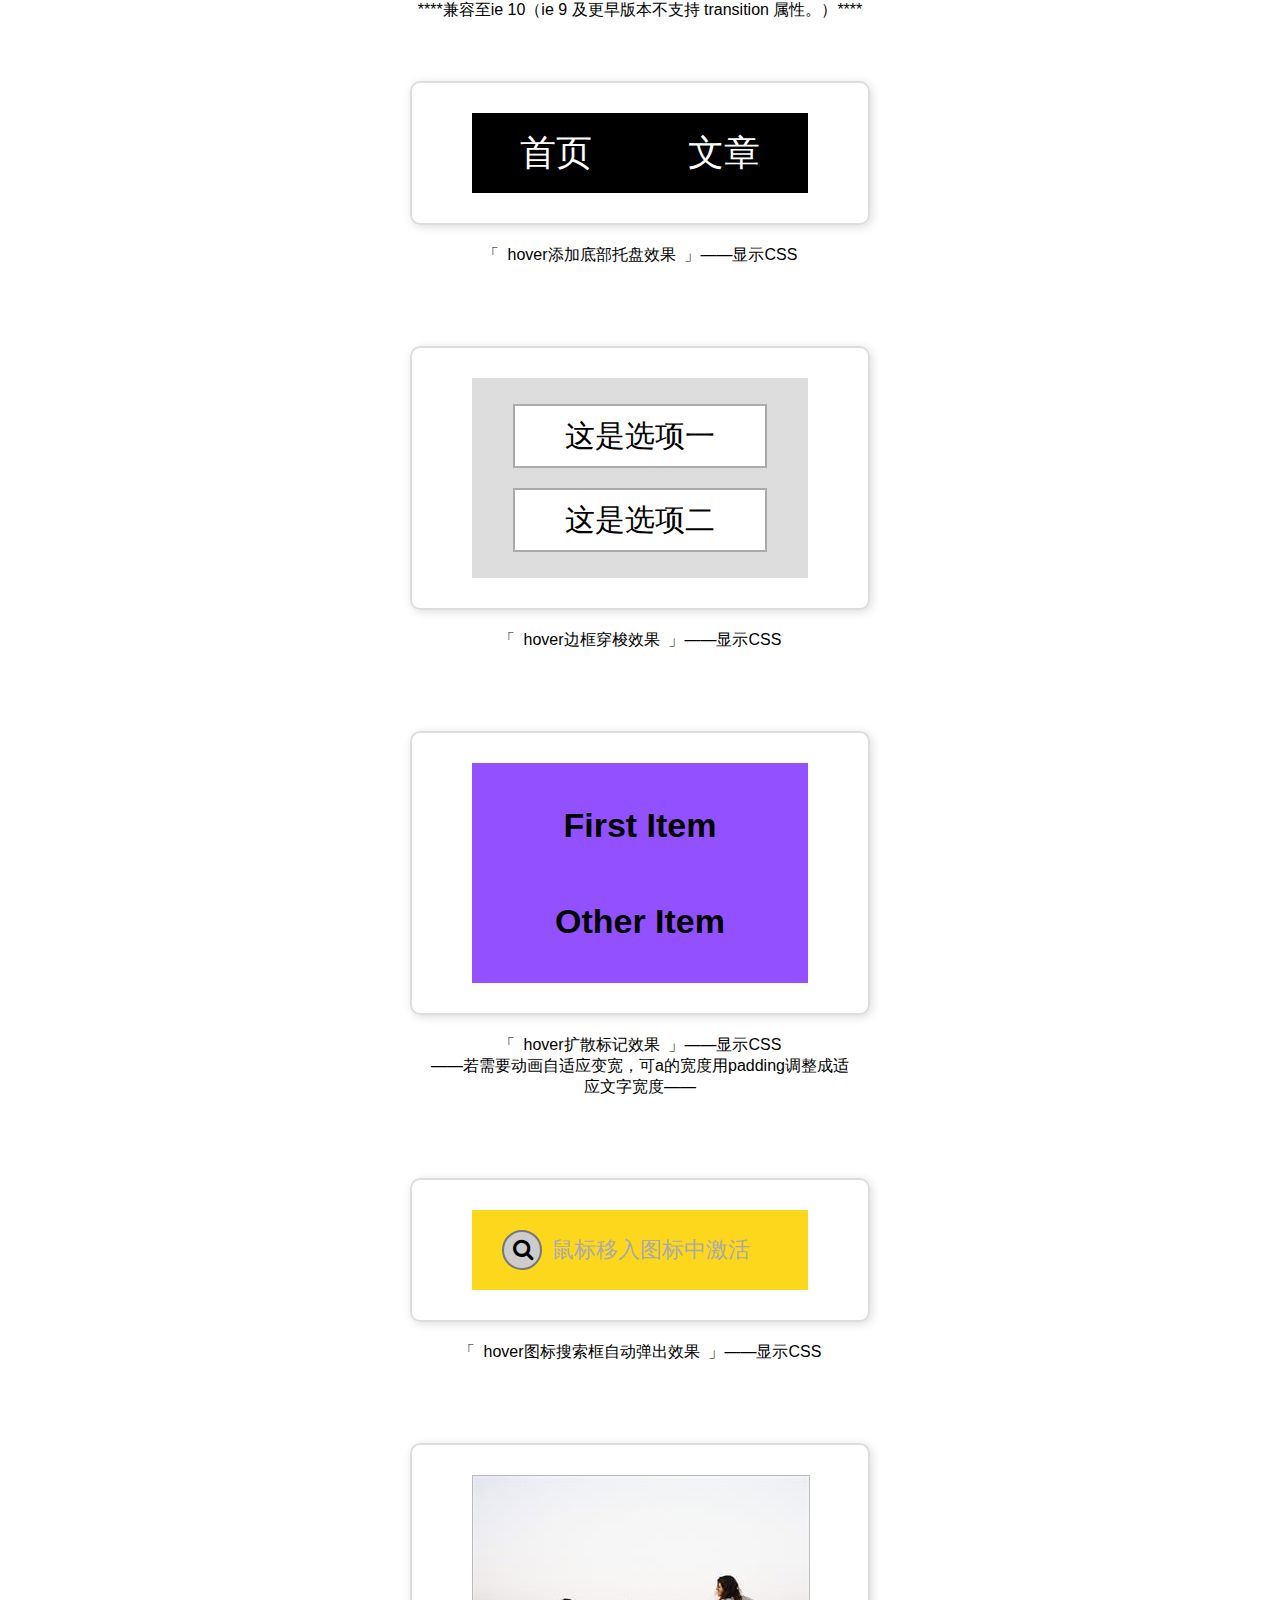
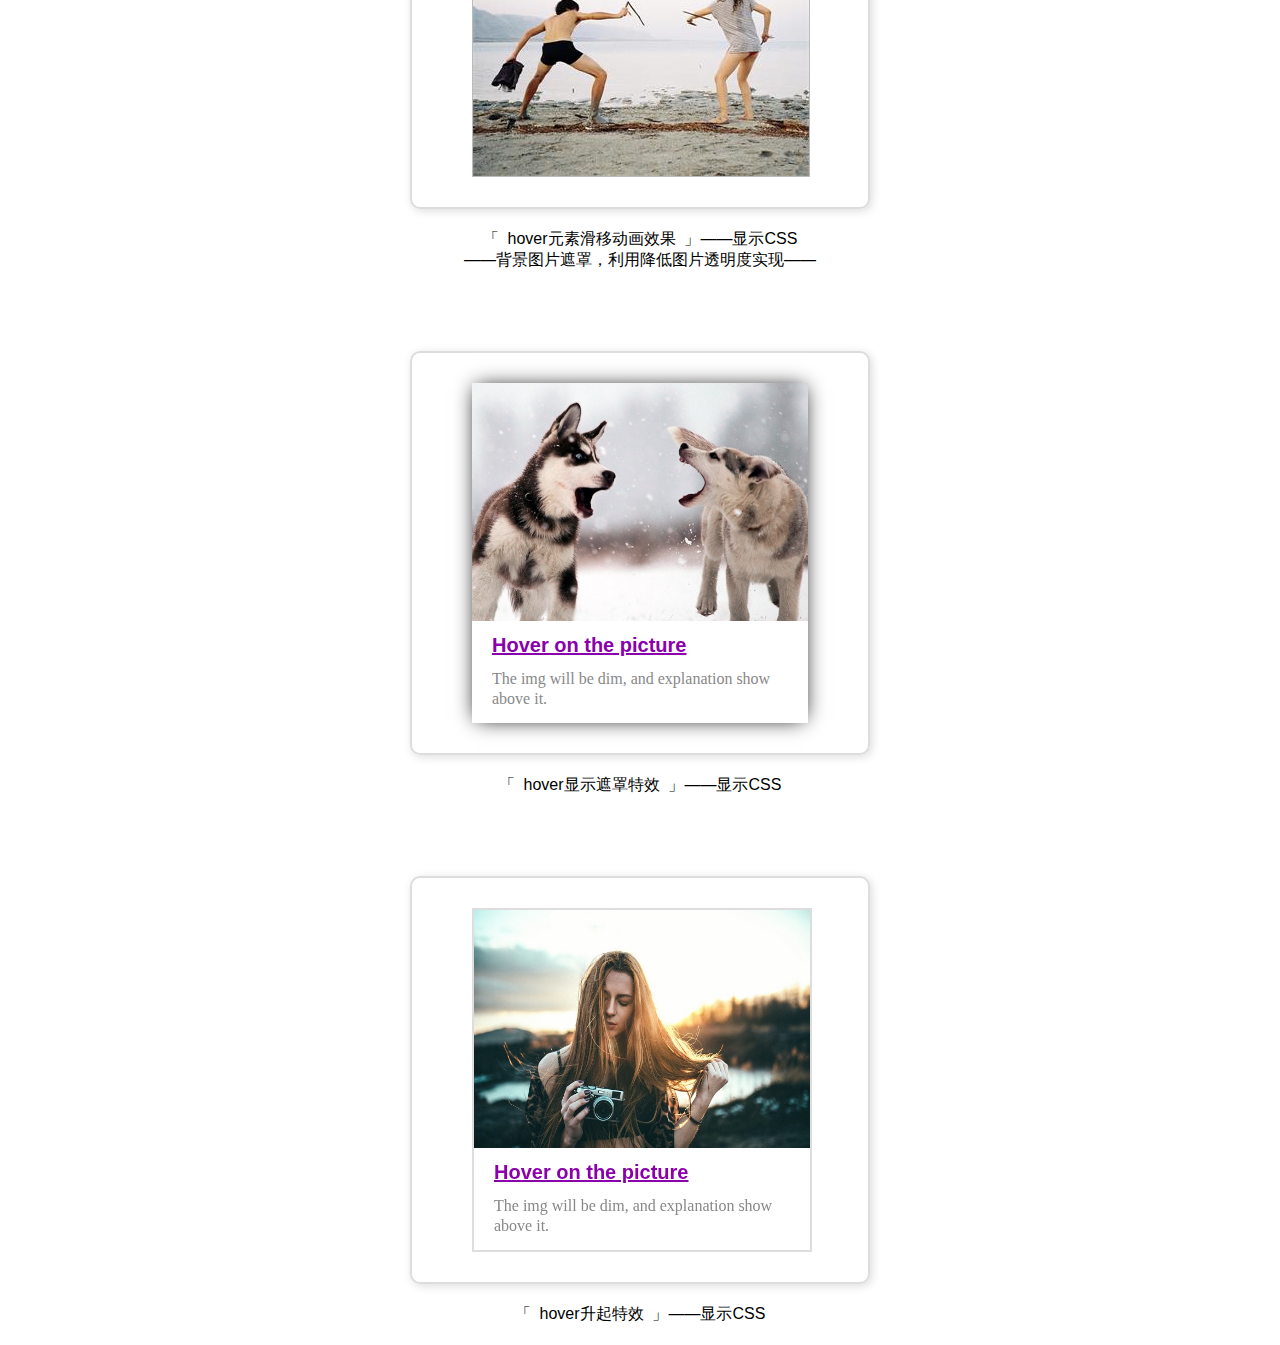
<file: index.html>
<!doctype html>
<html lang="en">
<head>
	<meta charset="UTF-8">
	<title>demo</title>
	<link rel="stylesheet" href="font-awesome/css/font-awesome.min.css">
	<link rel="stylesheet" href="main.css">
</head>
<body>
<div class="content">
	<p>****兼容至ie 10（ie 9 及更早版本不支持 transition 属性。）****</p>
	<div id="demo1">
		<!-- 导航hover效果 -->
		<nav>
			<ul>
				<li><a href="#">首页</a></li>
				<li><a href="#">文章</a></li>
			</ul>
		</nav>
	</div>
	<p class="title">「&nbsp;&nbsp;hover添加底部托盘效果&nbsp;&nbsp;」——显示CSS</p>
	<textarea class="code">nav {
    height: 80px;
    background: #000;
}

nav ul {
    display:    -moz-flex;
    display:     -ms-flex;
    display:  -ms-flexbox; /*兼容ie10*/
    display: -webkit-flex;
    display:         flex; /*实现子元素等分效果*/
}

nav li {
    position: relative;

    -webkit-flex: 1;
        -ms-flex: 1;
            flex: 1;
       -moz-flex: 1;
}

nav a {
    font-size: 36px;
    line-height: 80px;
    text-align: center;
    text-decoration: none;
    color: #fff;
}

nav li:after {
    content: '';
    display: block;
    position: absolute;
    bottom: 0;
    left: 0;
    width: 100%;
    height: 8px;
    font-size: 0;
    background: #1e64ce;

    -webkit-transition: transform .5s;
    -webkit-transition: transform .5s;
       -moz-transition: transform .5s;
        -ms-transition: transform .5s;
         -o-transition: transform .5s;
            transition: transform .5s;
    -webkit-transform: scaleX(0);
       -moz-transform: scaleX(0);
        -ms-transform: scaleX(0);
         -o-transform: scaleX(0);
            transform: scaleX(0);/*是水平方向压缩到0*/
}

nav li:hover:after {
    -webkit-transform: scaleX(1);
       -moz-transform: scaleX(1);
        -ms-transform: scaleX(1);
         -o-transform: scaleX(1);
            transform: scaleX(1);
}
	</textarea>
	<div id="demo2">
		<!-- 边框穿梭效果 -->
		<div class="demo2-list">
			<ul>
				<li><a href="#">这是选项一</a></li>
				<li><a href="#">这是选项二</a></li>
			</ul>
		</div>
	</div>
	<p class="title">
		「&nbsp;&nbsp;hover边框穿梭效果&nbsp;&nbsp;」——显示CSS<br/>
	</p>
	<textarea class="code">.demo2-list {
    padding: 6px 0;
    font-size: 30px;
    background: #ddd;
}

.demo2-list a {
    text-decoration: none;
    color: #000;
}

.demo2-list li {
    position: relative;
    width: 250px;
    margin: 20px auto;
    border: 2px solid #aaa;
    line-height: 60px;
    text-align: center;
    background: #fff;

    -webkit-transition: border-color .4s ease-in;
       -moz-transition: border-color .4s ease-in;
        -ms-transition: border-color .4s ease-in;
         -o-transition: border-color .4s ease-in;
            transition: border-color .4s ease-in;
}

.demo2-list li:before,
.demo2-list li:after {
    content: "";
    display: block;
    position: absolute;
    width: 0;
    height: 0;

    -webkit-box-sizing: border-box;
       -moz-box-sizing: border-box;
            box-sizing: border-box;
    -webkit-transition: border-color .4s ease-out, width .2s ease-out .2s, height .2s ease-out;
       -moz-transition: border-color .4s ease-out, width .2s ease-out .2s, height .2s ease-out;
        -ms-transition: border-color .4s ease-out, width .2s ease-out .2s, height .2s ease-out;
         -o-transition: border-color .4s ease-out, width .2s ease-out .2s, height .2s ease-out;
            transition: border-color .4s ease-out, width .2s ease-out .2s, height .2s ease-out;
}

.demo2-list li:before {
    top: 0;
    left: 0;
    border-top: 2px solid transparent;
    border-right: 2px solid transparent;
}

.demo2-list li:after {
    right: 0;
    bottom: 0;
    border-bottom: 2px solid transparent;
    border-left: 2px solid transparent;
}

.demo2-list li:hover {
    border-color: #f15b5b;
}

.demo2-list li:hover::before,
.demo2-list li:hover::after {
    width: 100%;
    height: 100%;
    border-color: #f15b5b;

    -webkit-transition: border-color .0s ease-in, height .2s ease-in .2s, width .2s ease-in;
       -moz-transition: border-color .0s ease-in, height .2s ease-in .2s, width .2s ease-in;
        -ms-transition: border-color .0s ease-in, height .2s ease-in .2s, width .2s ease-in;
         -o-transition: border-color .0s ease-in, height .2s ease-in .2s, width .2s ease-in;
            transition: border-color .0s ease-in, height .2s ease-in .2s, width .2s ease-in;
}</textarea>
	<div id="demo3">
		<!-- 选中扩散效果 -->
		<div class="demo3-list">
			<ul>
				<li><a href="#">First Item</a></li>
				<li><a href="#">Other Item</a></li>
			</ul>
		</div>
	</div>
	<p class="title">
		「&nbsp;&nbsp;hover扩散标记效果&nbsp;&nbsp;」——显示CSS<br/>
		——若需要动画自适应变宽，可a的宽度用padding调整成适应文字宽度——
	</p>
	<textarea class="code">.demo3-list {
    padding: 6px 0;
    font-size: 30px;
    background: #9350ff;
}

.demo3-list li {
    width: 250px;
    margin: 16px auto;
    text-align: center;
}

.demo3-list a {
    font: bold 34px/80px "Arial";
    position: relative;
    width: 100%;
    height: 100%;
    text-decoration: none;
    color: #000;
}

.demo3-list a:before,
.demo3-list a:after {
    content: "";
    position: absolute;
    top: 0;
    left: 0;
    width: 100%;
    height: 100%;
    border: 4px solid #7139cc;
    opacity: 0;

    -webkit-box-sizing: border-box;
       -moz-box-sizing: border-box;
            box-sizing: border-box;
    -webkit-transition: transform .5s ease, opacity .8s ease;
       -moz-transition: transform .5s ease, opacity .8s ease;
        -ms-transition: transform .5s ease, opacity .8s ease;
         -o-transition: transform .5s ease, opacity .8s ease;
            transition: transform .5s ease, opacity .8s ease;
    -webkit-transform: scale(0,0);
       -moz-transform: scale(0,0);
        -ms-transform: scale(0,0);
         -o-transform: scale(0,0);
            transform: scale(0,0);
}

.demo3-list a:after {
    -webkit-transition-delay: .1s;
       -moz-transition-delay: .1s;
        -ms-transition-delay: .1s;
         -o-transition-delay: .1s;
            transition-delay: .1s;
}

.demo3-list a:hover:before {
    border: 8px solid #7139cc;
    opacity: 1;

    -webkit-transform: scale(.9,.6);
       -moz-transform: scale(.9,.6);
        -ms-transform: scale(.9,.6);
         -o-transform: scale(.9,.6);
            transform: scale(.9,.6);
}

.demo3-list a:hover:after {
    border: 2px solid #7139cc;
    opacity: 1;

    -webkit-transform: scale(.82,.74);
       -moz-transform: scale(.82,.74);
        -ms-transform: scale(.82,.74);
         -o-transform: scale(.82,.74);
            transform: scale(.82,.74);
}</textarea>
	<div id="demo4">
		<!-- 搜索框弹出效果 -->
		<!-- 未解决缺陷，内部图标遮挡input，阻止动画生成。 -->
		<div class="search-bar">
			<div class="search">
				<input type="text" placeholder="&nbsp;&nbsp;&nbsp;&nbsp;点击以保持搜索框">
				<span class="fa fa-search"></span>
			</div>
			<span class="tips">鼠标移入图标中激活</span>
		</div>
	</div>
    <p class="title">
    	「&nbsp;&nbsp;hover图标搜索框自动弹出效果&nbsp;&nbsp;」——显示CSS<br/>
    </p>
    <textarea class="code">.search-bar {
    position: relative;
    padding: 20px 30px;
    background: #fdd71c;
}

.search-bar .search {
    display: inline-block;
    position: relative;
    height: 40px;
    z-index: 99;
}

.search-bar input {
    width: 16px;
    height: 36px;
    padding-left: 20px;
    border: 2px solid #777;
    font-size: 22px;
    line-height: 36px;
    color: #444;
    outline: none;
    background: #ccc;

    -webkit-transition: background .5s, width .5s;
       -moz-transition: background .5s, width .5s;
        -ms-transition: background .5s, width .5s;
         -o-transition: background .5s, width .5s;
            transition: background .5s, width .5s;
    -webkit-border-radius: 20px;
       -moz-border-radius: 20px;
            border-radius: 20px;
}

.search-bar input::-webkit-input-placeholder {
    color: #ffe04a;
}
/*设置input中默认字的样式↑↓*/
.search-bar input:-ms-input-placeholder {
    color: #ffe04a;
}

.search-bar input::-ms-clear {
    display: none;
}/*去除ie的input中的叉*/

.fa-search {
    font-size: 22px;
    position: absolute;
    right: 9px;
    top: 8px;
}

.search-bar .tips {
   position: absolute;
   font-size: 22px;
   top: 25px;
   left: 80px;
   color: #aaa;
}

/*@media screen and (-webkit-min-device-pixel-ratio:0) { 
    .search-bar .fa {
        /*vertical-align: middle;
    }
}*/
/*兼容webkit内核，使搜索图标居中*/

.search:hover input,
.search input:focus {
    width: 250px;
    background: #fff;
}</textarea>
	<div id="demo5">
		<!-- 选中元素框特效（下移，层叠） -->
		<div class="demo5-box">
			<img src="img1.jpg" title="moved down">
			<div class="text-box">
				<h3>我在下移噢</h3>
				<p>在我正在下移的同时，下面的图片也稍微做了下移动动作以让出位置噢。</p>
			</div>
		</div>
	</div>
	<p class="title">
	「&nbsp;&nbsp;hover元素滑移动画效果&nbsp;&nbsp;」——显示CSS<br/>
	——背景图片遮罩，利用降低图片透明度实现——
	</p>
	<textarea class="code">.demo5-box {
    overflow: hidden;
    position: relative;
    width: 100%;
    height: 300px;
    border: 1px solid #bbb;
    background: #000;

    -webkit-transition: box-shadow .4s ease;
       -moz-transition: box-shadow .4s ease;
        -ms-transition: box-shadow .4s ease;
         -o-transition: box-shadow .4s ease;
            transition: box-shadow .4s ease;
}


.demo5-box .text-box {
    position: absolute;
    top: -100px;
    width: 100%;
    height: 100px;
    padding: 10px 20px;
    background: #ff98aa;

    -webkit-box-sizing: border-box;
       -moz-box-sizing: border-box;
            box-sizing: border-box;
}

.demo5-box img {
    width: 100%;
    height: 100%;
}

.demo5-box h3 {
    font: bold 18px/30px "Microsoft YaHei";
    text-align: center;
    letter-spacing: 3px;
    color: #fff;
}

.demo5-box p {
    font: 14px/20px "Microsoft YaHei";
    margin-top: 6px;
    color: #fff;
}

.demo5-box img,
.demo5-box .text-box {
    -webkit-transition: transform .4s ease-out, opacity .4s ease;
       -moz-transition: transform .4s ease-out, opacity .4s ease;
        -ms-transition: transform .4s ease-out, opacity .4s ease;
         -o-transition: transform .4s ease-out, opacity .4s ease;
            transition: transform .4s ease-out, opacity .4s ease;
}

.demo5-box:hover {
    -webkit-box-shadow: 0 0 20px -5px;
       -moz-box-shadow: 0 0 20px -5px;
            box-shadow: 0 0 20px -5px;
}


.demo5-box:hover img {
    opacity: .8;

    -webkit-transform: translateY(26px);
       -moz-transform: translateY(26px);
        -ms-transform: translateY(26px);
         -o-transform: translateY(26px);
            transform: translateY(26px);
}

.demo5-box:hover .text-box {
    -webkit-transform: translateY(100px);
       -moz-transform: translateY(100px);
        -ms-transform: translateY(100px);
         -o-transform: translateY(100px);
            transform: translateY(100px);
}</textarea>
	<div id="demo6">
		<!-- 炫酷特效 -->
		<div class="demo6-box">
			<div class="img-box">
				<img src="img3.jpg" title="show up">
				<span>
					*****<br/>
					Im explanation<br/>
					REad MOre
				</span>
			</div>
			
			<div class="text-box">
				<h3><a href="#">Hover on the picture</a></h3>
				<p>The img will be dim, and explanation show above it.</p>
			</div>
		</div>
	</div>
	<p class="title">
	「&nbsp;&nbsp;hover显示遮罩特效&nbsp;&nbsp;」——显示CSS
	</p>
	<textarea class="code">.demo6-box {
    width: 100%;
    height: 340px;
    background: #000;

    -webkit-box-shadow: 0 0 20px -4px;
       -moz-box-shadow: 0 0 20px -4px;
            box-shadow: 0 0 20px -4px;
}

.demo6-box .img-box {
    position: relative;
    height: 70%;
}

.demo6-box img {
    width: 100%;
    height: 100%;
}

.demo6-box span {
    position: absolute;
    top: 0;
    left: 0;
    width: 100%;
    margin-top: 110px;
    font-size: 18px;
    text-align: center;
    letter-spacing: 1px;
    opacity: 0;
    color: #fff;
    cursor: pointer;
}

.demo6-box .text-box {
    width: 100%;
    height: 30%;
    padding-left: 20px;
    background: #fff;

    -webkit-box-sizing: border-box;
       -moz-box-sizing: border-box;
            box-sizing: border-box;
}

.demo6-box h3 {
    font: bold 20px/48px "Microsoft YaHei";
}

.demo6-box a {
    color: #8a00ab;
}


.demo6-box p {
    font: 16px/20px "Microsoft YaHei";
    text-align: left;
    color: #888;
}

.demo6-box .img-box:before,
.demo6-box .img-box:after {
    content: "";
    position: absolute;
    top: 0;
    left: 0;
    width: 100%;
    height: 100%;
    opacity: 0;

    -webkit-box-sizing: border-box;
       -moz-box-sizing: border-box;
            box-sizing: border-box;
}

.demo6-box .img-box:before {
    border-top: 2px solid #fff;
    border-bottom: 2px solid #fff;

    transform: scale(0, .65);
}

.demo6-box .img-box:after {
    border-right: 2px solid #fff;
    border-left: 2px solid #fff;

    transform: scale(.65, 0);
}

.demo6-box .img-box:before,
.demo6-box .img-box:after,
.demo6-box span,
.demo6-box img {
    -webkit-transition: opacity .8s ease, transform .8s ease, margin-top .4s ease;
       -moz-transition: opacity .8s ease, transform .8s ease, margin-top .4s ease;
        -ms-transition: opacity .8s ease, transform .8s ease, margin-top .4s ease;
         -o-transition: opacity .8s ease, transform .8s ease, margin-top .4s ease;
            transition: opacity .8s ease, transform .8s ease, margin-top .8s ease;
}

.demo6-box:hover .img-box:before,
.demo6-box:hover .img-box:after {
    opacity: 1;

    transform: scale(.7,.7);
}

.demo6-box:hover span {
    margin-top: 86px;
    opacity: 1;
}

.demo6-box:hover img {
    opacity: .6;
}</textarea>
	<div id="demo7">
		<!-- 炫酷特效 -->
		<div class="demo7-box">
			<div class="img-box">
				<img src="img2.jpg" title="show up">
			</div>
			
			<div class="text-box">
				<h3><a href="#">Hover on the picture</a></h3>
				<p>The img will be dim, and explanation show above it.</p>
			</div>
		</div>
	</div>
	<p class="title">
	「&nbsp;&nbsp;hover升起特效&nbsp;&nbsp;」——显示CSS
	</p>
	<textarea class="code">#demo7 {
    -webkit-perspective: 800px;
       -moz-perspective: 800px;
        -ms-perspective: 800px;
            perspective: 800px;
}

.demo7-box {
    width: 100%;
    height: 340px;
    border: 2px solid #ddd;
    background: #000;

    -webkit-transition: transform .4s ease, box-shadow .2s linear;
       -moz-transition: transform .4s ease, box-shadow .2s linear;
        -ms-transition: transform .4s ease, box-shadow .2s linear;
         -o-transition: transform .4s ease, box-shadow .2s linear;
            transition: transform .4s ease, box-shadow .2s linear;

    -webkit-transform-style: preserve-3d;
       -moz-transform-style: preserve-3d;
        -ms-transform-style: preserve-3d;
            transform-style: preserve-3d;
}

.demo7-box .img-box {
    height: 70%;
}

.demo7-box img {
    width: 100%;
    height: 100%;
}

.demo7-box .text-box {
    width: 100%;
    height: 30%;
    padding-left: 20px;
    background: #fff;

    -webkit-box-sizing: border-box;
       -moz-box-sizing: border-box;
            box-sizing: border-box;
}

.demo7-box h3 {
    font: bold 20px/48px "Microsoft YaHei";
}

.demo7-box a {
    color: #8a00ab;
}


.demo7-box p {
    font: 16px/20px "Microsoft YaHei";
    text-align: left;
    color: #888;
}

.demo7-box:hover {
    -webkit-transform: translateZ(50px);
       -moz-transform: translateZ(50px);
        -ms-transform: translateZ(50px);
         -o-transform: translateZ(50px);
            transform: translateZ(50px);
    -webkit-box-shadow: 0 0 30px #ccc;
       -moz-box-shadow: 0 0 30px #ccc;
            box-shadow: 0 0 30px #ccc;
}</textarea>

</div>
</body>
<script>
	window.onload = function (){
		var title = document.getElementsByClassName("title");
		var i;
		for (i=0;i<title.length;i++) {
			(function (i) {
				title[i].onclick = function () {
					var item = document.getElementsByClassName("code")[i];
					if (item.style.display === 'block') {
						item.style.display = "none";
					} else {
                        item.style.display = "block";
                    }
				}
			}) (i);
		}

	}
</script>
</html>
</file>
<file: main.css>
/*reset*/

html,
body {
    width: 100%;
    height: 100%;
}

body,
div,
img,
p,
h3,
span,
a,
button,
nav,
ul,
li,
input,
textarea {
    margin: 0;
    padding: 0;
    font-family: "arial", "Microsoft YaHei";
}

a,
button,
nav {
    display: block;
}

li {
    list-style: none;
}

p {
    text-align: center;
}

/*all*/

.content > div {
    width: 460px;
    height: auto;
    margin: 60px auto 20px auto;
    padding: 30px 60px;
    border: 2px solid #ddd;
    font-size: 0;

    -webkit-box-sizing: border-box;
       -moz-box-sizing: border-box;
            box-sizing: border-box;
    -webkit-border-radius: 10px;
       -moz-border-radius: 10px;
            border-radius: 10px;
    -webkit-box-shadow: 2px 2px 10px #ddd;
       -moz-box-shadow: 2px 2px 10px #ddd;
            box-shadow: 2px 2px 10px #ddd;
}

.title {
    display: block;
    width: 420px;
    padding-bottom: 20px;
    cursor: pointer;
    margin: 0 auto;
}

textarea {
    display: none;
    width: 420px;
    height: 420px;
    margin: 0 auto;
    padding: 20px;
    font-size: 16px;
    line-height: 20px;
    color: #444;
}


/*demo1*/

nav {
    height: 80px;
    background: #000;
}

nav ul {
    display:    -moz-flex;
    display:     -ms-flex;
    display:  -ms-flexbox; /*兼容ie10*/
    display: -webkit-flex;
    display:         flex; /*实现子元素等分效果*/
}

nav li {
    position: relative;

    -webkit-flex: 1;
        -ms-flex: 1;
            flex: 1;
       -moz-flex: 1;
}

nav a {
    font-size: 36px;
    line-height: 80px;
    text-align: center;
    text-decoration: none;
    color: #fff;
}

nav li:after {
    content: '';
    display: block;
    position: absolute;
    bottom: 0;
    left: 0;
    width: 100%;
    height: 8px;
    font-size: 0;
    background: #1e64ce;

    -webkit-transition: transform .5s;
    -webkit-transition: transform .5s;
       -moz-transition: transform .5s;
        -ms-transition: transform .5s;
         -o-transition: transform .5s;
            transition: transform .5s;
    -webkit-transform: scaleX(0);
       -moz-transform: scaleX(0);
        -ms-transform: scaleX(0);
         -o-transform: scaleX(0);
            transform: scaleX(0);/*是水平方向压缩到0*/
}

nav li:hover:after {
    -webkit-transform: scaleX(1);
       -moz-transform: scaleX(1);
        -ms-transform: scaleX(1);
         -o-transform: scaleX(1);
            transform: scaleX(1);
}


/*demo2*/

.demo2-list {
    padding: 6px 0;
    font-size: 30px;
    background: #ddd;
}

.demo2-list a {
    text-decoration: none;
    color: #000;
}

.demo2-list li {
    position: relative;
    width: 250px;
    margin: 20px auto;
    border: 2px solid #aaa;
    line-height: 60px;
    text-align: center;
    background: #fff;

    -webkit-transition: border-color .4s ease-in;
       -moz-transition: border-color .4s ease-in;
        -ms-transition: border-color .4s ease-in;
         -o-transition: border-color .4s ease-in;
            transition: border-color .4s ease-in;
}

.demo2-list li:before,
.demo2-list li:after {
    content: "";
    display: block;
    position: absolute;
    width: 0;
    height: 0;

    -webkit-box-sizing: border-box;
       -moz-box-sizing: border-box;
            box-sizing: border-box;
    -webkit-transition: border-color .4s ease-out, width .2s ease-out .2s, height .2s ease-out;
       -moz-transition: border-color .4s ease-out, width .2s ease-out .2s, height .2s ease-out;
        -ms-transition: border-color .4s ease-out, width .2s ease-out .2s, height .2s ease-out;
         -o-transition: border-color .4s ease-out, width .2s ease-out .2s, height .2s ease-out;
            transition: border-color .4s ease-out, width .2s ease-out .2s, height .2s ease-out;
}

.demo2-list li:before {
    top: 0;
    left: 0;
    border-top: 2px solid transparent;
    border-right: 2px solid transparent;
}

.demo2-list li:after {
    right: 0;
    bottom: 0;
    border-bottom: 2px solid transparent;
    border-left: 2px solid transparent;
}

.demo2-list li:hover {
    border-color: #f15b5b;
}

.demo2-list li:hover::before,
.demo2-list li:hover::after {
    width: 100%;
    height: 100%;
    border-color: #f15b5b;

    -webkit-transition: border-color .0s ease-in, height .2s ease-in .2s, width .2s ease-in;
       -moz-transition: border-color .0s ease-in, height .2s ease-in .2s, width .2s ease-in;
        -ms-transition: border-color .0s ease-in, height .2s ease-in .2s, width .2s ease-in;
         -o-transition: border-color .0s ease-in, height .2s ease-in .2s, width .2s ease-in;
            transition: border-color .0s ease-in, height .2s ease-in .2s, width .2s ease-in;
}


/*demo3*/

.demo3-list {
    padding: 6px 0;
    font-size: 30px;
    background: #9350ff;
}

.demo3-list li {
    width: 250px;
    margin: 16px auto;
    text-align: center;
}

.demo3-list a {
    font: bold 34px/80px "Arial";
    position: relative;
    width: 100%;
    height: 100%;
    text-decoration: none;
    color: #000;
}

.demo3-list a:before,
.demo3-list a:after {
    content: "";
    position: absolute;
    top: 0;
    left: 0;
    width: 100%;
    height: 100%;
    border: 4px solid #7139cc;
    opacity: 0;

    -webkit-box-sizing: border-box;
       -moz-box-sizing: border-box;
            box-sizing: border-box;
    -webkit-transition: transform .5s ease, opacity .8s ease;
       -moz-transition: transform .5s ease, opacity .8s ease;
        -ms-transition: transform .5s ease, opacity .8s ease;
         -o-transition: transform .5s ease, opacity .8s ease;
            transition: transform .5s ease, opacity .8s ease;
    -webkit-transform: scale(0,0);
       -moz-transform: scale(0,0);
        -ms-transform: scale(0,0);
         -o-transform: scale(0,0);
            transform: scale(0,0);
}

.demo3-list a:after {
    -webkit-transition-delay: .1s;
       -moz-transition-delay: .1s;
        -ms-transition-delay: .1s;
         -o-transition-delay: .1s;
            transition-delay: .1s;
}

.demo3-list a:hover:before {
    border: 8px solid #7139cc;
    opacity: 1;

    -webkit-transform: scale(.9,.6);
       -moz-transform: scale(.9,.6);
        -ms-transform: scale(.9,.6);
         -o-transform: scale(.9,.6);
            transform: scale(.9,.6);
}

.demo3-list a:hover:after {
    border: 2px solid #7139cc;
    opacity: 1;

    -webkit-transform: scale(.82,.74);
       -moz-transform: scale(.82,.74);
        -ms-transform: scale(.82,.74);
         -o-transform: scale(.82,.74);
            transform: scale(.82,.74);
}


/*demo4*/

.search-bar {
    position: relative;
    padding: 20px 30px;
    background: #fdd71c;
}

.search-bar .search {
    display: inline-block;
    position: relative;
    height: 40px;
    z-index: 99;
}

.search-bar input {
    width: 16px;
    height: 36px;
    padding-left: 20px;
    border: 2px solid #777;
    font-size: 22px;
    line-height: 36px;
    color: #444;
    outline: none;
    background: #ccc;

    -webkit-transition: background .5s, width .5s;
       -moz-transition: background .5s, width .5s;
        -ms-transition: background .5s, width .5s;
         -o-transition: background .5s, width .5s;
            transition: background .5s, width .5s;
    -webkit-border-radius: 20px;
       -moz-border-radius: 20px;
            border-radius: 20px;
}

.search-bar input::-webkit-input-placeholder {
    color: #ffe04a;
}
/*设置input中默认字的样式↑↓*/
.search-bar input:-ms-input-placeholder {
    color: #ffe04a;
}

.search-bar input::-ms-clear {
    display: none;
}/*去除ie的input中的叉*/

.fa-search {
    font-size: 22px;
    position: absolute;
    right: 9px;
    top: 8px;
}

.search-bar .tips {
   position: absolute;
   font-size: 22px;
   top: 25px;
   left: 80px;
   color: #aaa;
}

/*@media screen and (-webkit-min-device-pixel-ratio:0) { 
    .search-bar .fa {
        /*vertical-align: middle;
    }
}*/
/*兼容webkit内核，使搜索图标居中*/

.search:hover input,
.search input:focus {
    width: 250px;
    background: #fff;
}


/*demo5*/

.demo5-box {
    overflow: hidden;
    position: relative;
    width: 100%;
    height: 300px;
    border: 1px solid #bbb;
    background: #000;

    -webkit-transition: box-shadow .4s ease;
       -moz-transition: box-shadow .4s ease;
        -ms-transition: box-shadow .4s ease;
         -o-transition: box-shadow .4s ease;
            transition: box-shadow .4s ease;
}


.demo5-box .text-box {
    position: absolute;
    top: -100px;
    width: 100%;
    height: 100px;
    padding: 10px 20px;
    background: #ff98aa;

    -webkit-box-sizing: border-box;
       -moz-box-sizing: border-box;
            box-sizing: border-box;
}

.demo5-box img {
    width: 100%;
    height: 100%;
}

.demo5-box h3 {
    font: bold 18px/30px "Microsoft YaHei";
    text-align: center;
    letter-spacing: 3px;
    color: #fff;
}

.demo5-box p {
    font: 14px/20px "Microsoft YaHei";
    margin-top: 6px;
    color: #fff;
}

.demo5-box img,
.demo5-box .text-box {
    -webkit-transition: transform .4s ease-out, opacity .4s ease;
       -moz-transition: transform .4s ease-out, opacity .4s ease;
        -ms-transition: transform .4s ease-out, opacity .4s ease;
         -o-transition: transform .4s ease-out, opacity .4s ease;
            transition: transform .4s ease-out, opacity .4s ease;
}

.demo5-box:hover {
    -webkit-box-shadow: 0 0 20px -5px;
       -moz-box-shadow: 0 0 20px -5px;
            box-shadow: 0 0 20px -5px;
}


.demo5-box:hover img {
    opacity: .8;

    -webkit-transform: translateY(26px);
       -moz-transform: translateY(26px);
        -ms-transform: translateY(26px);
         -o-transform: translateY(26px);
            transform: translateY(26px);
}

.demo5-box:hover .text-box {
    -webkit-transform: translateY(100px);
       -moz-transform: translateY(100px);
        -ms-transform: translateY(100px);
         -o-transform: translateY(100px);
            transform: translateY(100px);
}


/*demo6*/

.demo6-box {
    width: 100%;
    height: 340px;
    background: #000;

    -webkit-box-shadow: 0 0 20px -4px;
       -moz-box-shadow: 0 0 20px -4px;
            box-shadow: 0 0 20px -4px;
}

.demo6-box .img-box {
    position: relative;
    height: 70%;
}

.demo6-box img {
    width: 100%;
    height: 100%;
}

.demo6-box span {
    position: absolute;
    top: 0;
    left: 0;
    width: 100%;
    margin-top: 110px;
    font-size: 18px;
    text-align: center;
    letter-spacing: 1px;
    opacity: 0;
    color: #fff;
    cursor: pointer;
}

.demo6-box .text-box {
    width: 100%;
    height: 30%;
    padding-left: 20px;
    background: #fff;

    -webkit-box-sizing: border-box;
       -moz-box-sizing: border-box;
            box-sizing: border-box;
}

.demo6-box h3 {
    font: bold 20px/48px "Microsoft YaHei";
}

.demo6-box a {
    color: #8a00ab;
}


.demo6-box p {
    font: 16px/20px "Microsoft YaHei";
    text-align: left;
    color: #888;
}

.demo6-box .img-box:before,
.demo6-box .img-box:after {
    content: "";
    position: absolute;
    top: 0;
    left: 0;
    width: 100%;
    height: 100%;
    opacity: 0;

    -webkit-box-sizing: border-box;
       -moz-box-sizing: border-box;
            box-sizing: border-box;
}

.demo6-box .img-box:before {
    border-top: 2px solid #fff;
    border-bottom: 2px solid #fff;

    transform: scale(0, .65);
}

.demo6-box .img-box:after {
    border-right: 2px solid #fff;
    border-left: 2px solid #fff;

    transform: scale(.65, 0);
}

.demo6-box .img-box:before,
.demo6-box .img-box:after,
.demo6-box span,
.demo6-box img {
    -webkit-transition: opacity .8s ease, transform .8s ease, margin-top .4s ease;
       -moz-transition: opacity .8s ease, transform .8s ease, margin-top .4s ease;
        -ms-transition: opacity .8s ease, transform .8s ease, margin-top .4s ease;
         -o-transition: opacity .8s ease, transform .8s ease, margin-top .4s ease;
            transition: opacity .8s ease, transform .8s ease, margin-top .8s ease;
}

.demo6-box:hover .img-box:before,
.demo6-box:hover .img-box:after {
    opacity: 1;

    transform: scale(.7,.7);
}

.demo6-box:hover span {
    margin-top: 86px;
    opacity: 1;
}

.demo6-box:hover img {
    opacity: .6;
}




/*demo7*/
#demo7 {
    -webkit-perspective: 800px;
       -moz-perspective: 800px;
        -ms-perspective: 800px;
            perspective: 800px;
}

.demo7-box {
    width: 100%;
    height: 340px;
    border: 2px solid #ddd;
    background: #000;

    -webkit-transition: transform .4s ease, box-shadow .2s linear;
       -moz-transition: transform .4s ease, box-shadow .2s linear;
        -ms-transition: transform .4s ease, box-shadow .2s linear;
         -o-transition: transform .4s ease, box-shadow .2s linear;
            transition: transform .4s ease, box-shadow .2s linear;

    -webkit-transform-style: preserve-3d;
       -moz-transform-style: preserve-3d;
        -ms-transform-style: preserve-3d;
            transform-style: preserve-3d;
}

.demo7-box .img-box {
    height: 70%;
}

.demo7-box img {
    width: 100%;
    height: 100%;
}

.demo7-box .text-box {
    width: 100%;
    height: 30%;
    padding-left: 20px;
    background: #fff;

    -webkit-box-sizing: border-box;
       -moz-box-sizing: border-box;
            box-sizing: border-box;
}

.demo7-box h3 {
    font: bold 20px/48px "Microsoft YaHei";
}

.demo7-box a {
    color: #8a00ab;
}


.demo7-box p {
    font: 16px/20px "Microsoft YaHei";
    text-align: left;
    color: #888;
}

.demo7-box:hover {
    -webkit-transform: translateZ(50px);
       -moz-transform: translateZ(50px);
        -ms-transform: translateZ(50px);
         -o-transform: translateZ(50px);
            transform: translateZ(50px);
    -webkit-box-shadow: 0 0 30px #ccc;
       -moz-box-shadow: 0 0 30px #ccc;
            box-shadow: 0 0 30px #ccc;
}
</file>
